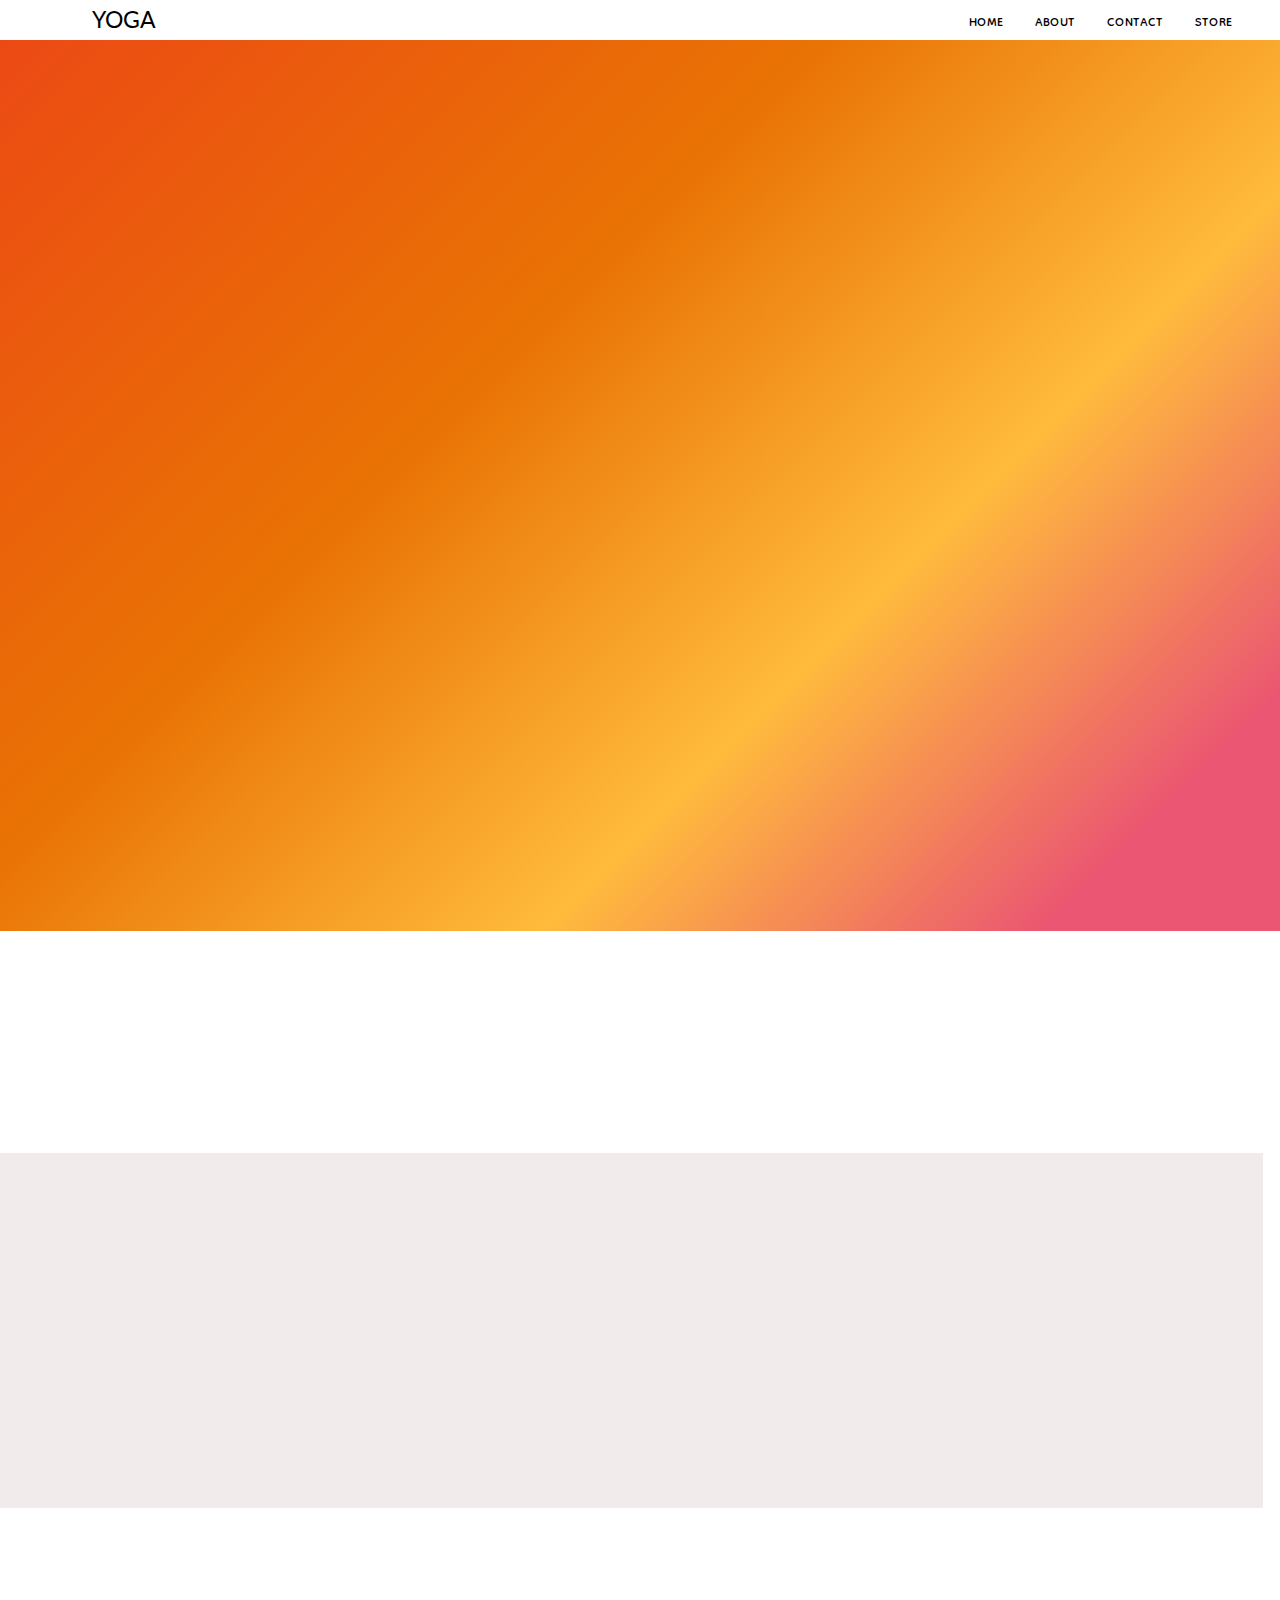
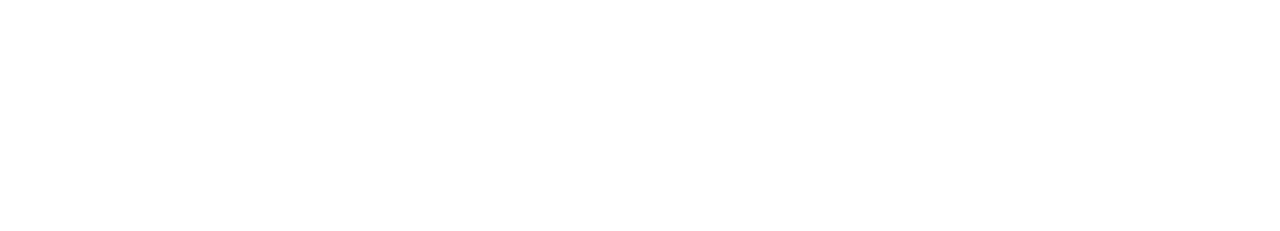
<file: index.html>
<!DOCTYPE html>
<html lang="en">
  <head>
    <meta charset="UTF-8" />
    <meta http-equiv="X-UA-Compatible" content="IE=edge" />
    <link rel="stylesheet" href="css/style.css" />
    <link
      href="https://fonts.googleapis.com/css2?family=Catamaran:wght@800&family=Dongle:wght@300&family=Lato:wght@700&family=Quicksand:wght@300&display=swap"
      rel="stylesheet"
    />
    <link
      rel="stylesheet"
      href="https://fonts.googleapis.com/icon?family=Material+Icons"
    />
    <meta name="viewport" content="width=device-width, initial-scale=1.0" />
    <title>YOGA</title>
    <script
      src="https://code.jquery.com/jquery-3.6.0.js"
      integrity="sha256-H+K7U5CnXl1h5ywQfKtSj8PCmoN9aaq30gDh27Xc0jk="
      crossorigin="anonymous"
    ></script>
    <script>
      $(document).ready(function () {
        $("#icon").click(function () {
          $("ul").toggleClass("show");
        });
      });
    </script>
  </head>
  <body>
    <nav>
      <label class="logo">YOGA</label>
      <ul>
        <li><a href="#">home</a></li>
        <li><a href="about.html">About</a></li>
        <li><a href="contact.html">contact</a></li>
        <li><a href="./download.html">store</a></li>
      </ul>
      <label id="icon">
        <svg
          id="Layer_1"
          data-name="Layer 1"
          xmlns="http://www.w3.org/2000/svg"
          viewBox="0 0 104.35 66.78"
        >
          <defs>
            <style>
              .cls-1 {
                fill: none;
                stroke: #231f20;
                stroke-miterlimit: 10;
                stroke-width: 7px;
              }
            </style>
          </defs>
          <title>Untitled-1</title>
          <line class="cls-1" y1="3.5" x2="104.35" y2="3.5" />
          <line class="cls-1" x1="104.35" y1="33.39" y2="33.39" />
          <line class="cls-1" y1="63.28" x2="104.35" y2="63.28" />
        </svg>
      </label>
    </nav>
    <section class="hero">
      <div class="left">
        <h1>FOCUSED</h1>
        <p>learn yoga with a click.</p>
        <a href="download.html" target="blank">
          <button>
            <span class="download">START</span>
          </button>
        </a>
      </div>
      <div class="right">
        <img src="images/transparent yoga 2.1.png" alt="" />
      </div>
    </section>

    <section class="second">
      <div class="text1 fade-in">
        <h1>Yoga studio courses</h1>
        <h3>conducted for beginners, intermidiate and advanced</h3>
      </div>
      <div class="box">
        <div class="card slide from-left">
          <img src="images/pic1.jpg" class="box-pic" />
          <p>Yoga session</p>
        </div>
        <div class="card fade-in">
          <img src="images/pic 2.jpg" class="box-pic" />
          <p>Class session</p>
        </div>
        <div class="card slide from-right">
          <img src="images/pic3.jpg" class="box-pic" />
          <p>Online session</p>
        </div>
      </div>
    </section>
    <script src="js/index.js"></script>
  </body>
</html>
</file>
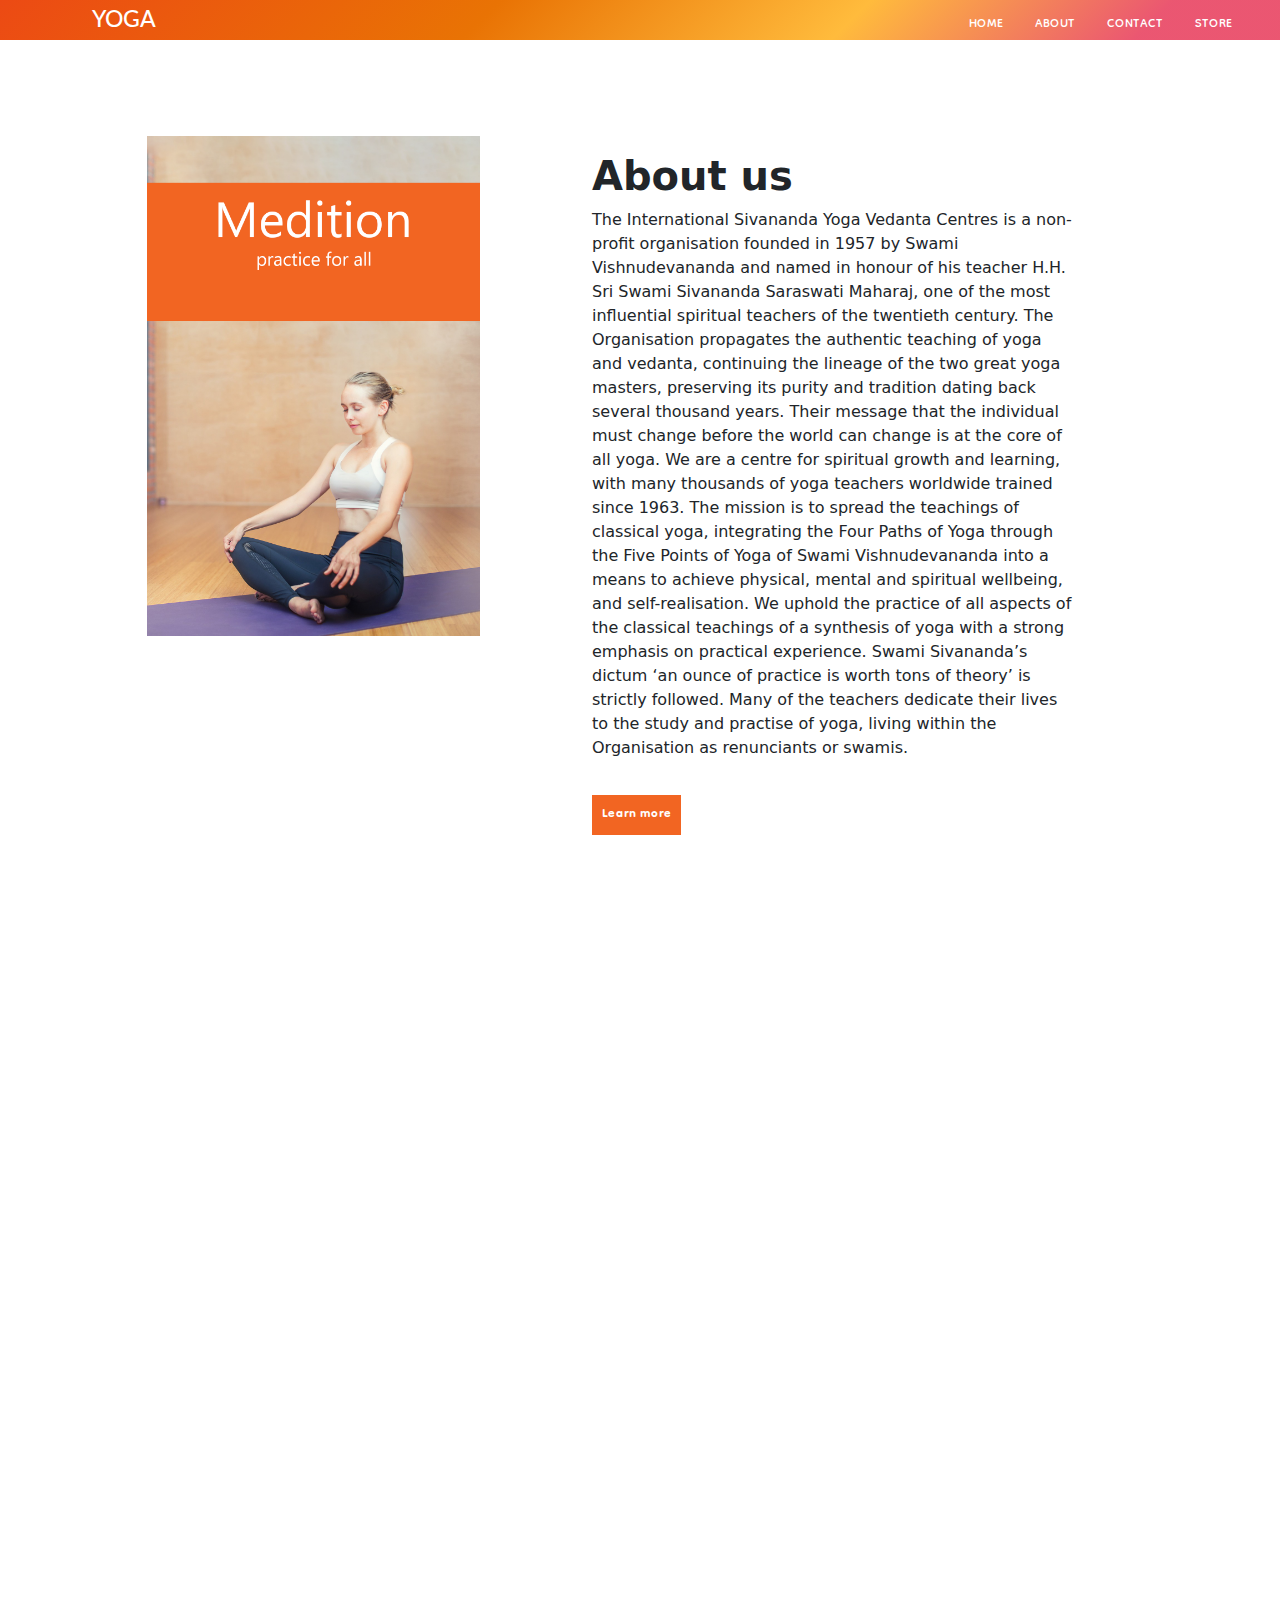
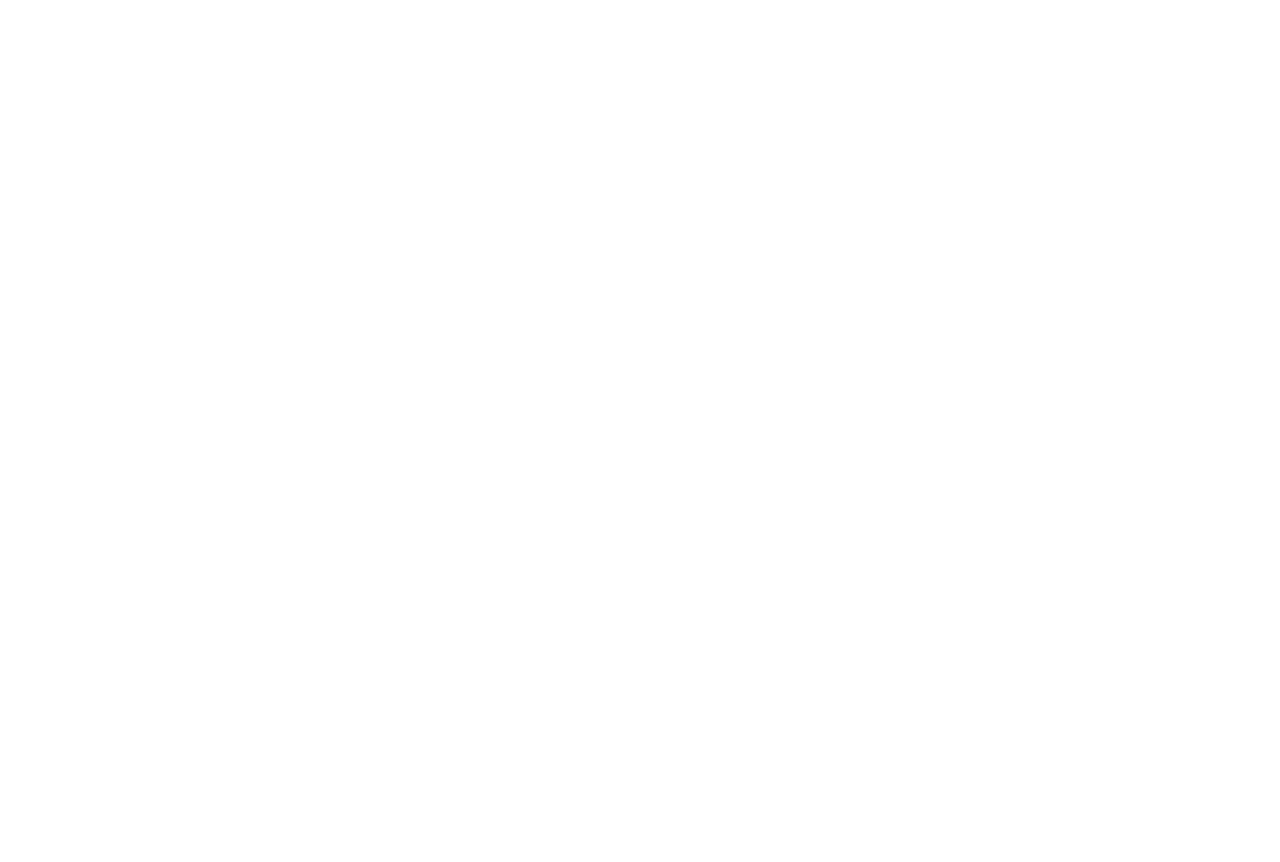
<file: about.html>
<!DOCTYPE html>
<html lang="en">
  <head>
    <meta charset="UTF-8" />
    <meta http-equiv="X-UA-Compatible" content="IE=edge" />
    <link
      href="https://fonts.googleapis.com/css2?family=Catamaran:wght@800&family=Dongle:wght@300&family=Lato:wght@700&family=Quicksand:wght@300&display=swap"
      rel="stylesheet"
    />
    <link
      rel="stylesheet"
      href="https://fonts.googleapis.com/icon?family=Material+Icons"
    />
    <meta name="viewport" content="width=device-width, initial-scale=1.0" />
    <link rel="stylesheet" href="css/bootstrap.css" />
    <link rel="stylesheet" href="css/about.css" />
    <title>About us</title>
    <script
      src="https://code.jquery.com/jquery-3.6.0.js"
      integrity="sha256-H+K7U5CnXl1h5ywQfKtSj8PCmoN9aaq30gDh27Xc0jk="
      crossorigin="anonymous"
    ></script>

    <script>
      $(document).ready(function () {
        $("#icon").click(function () {
          $("ul").toggleClass("show");
        });
      });
    </script>
  </head>
  <body>
    <nav>
      <h1 class="logo">YOGA</h1>
      <ul>
        <li><a href="index.html">home</a></li>
        <li><a href="about.html">About</a></li>
        <li><a href="contact.html">contact</a></li>
        <li><a href="./download.html">store</a></li>
      </ul>
      <label id="icon">
        <svg
          id="Layer_1"
          data-name="Layer 1"
          xmlns="http://www.w3.org/2000/svg"
          viewBox="0 0 104.35 66.78"
        >
          <defs>
            <style>
              .cls-1 {
                fill: none;
                stroke: #231f20;
                stroke-miterlimit: 10;
                stroke-width: 7px;
              }
            </style>
          </defs>
          <title>Untitled-1</title>
          <line class="cls-1" y1="3.5" x2="104.35" y2="3.5" />
          <line class="cls-1" x1="104.35" y1="33.39" y2="33.39" />
          <line class="cls-1" y1="63.28" x2="104.35" y2="63.28" />
        </svg>
      </label>
    </nav>

    <div class="hero">
      <div class="pic small-pic">
        <img src="images/yoga flyer.png" alt="" />
      </div>

      <div class="group small-group">
        <h1 class="title">About us</h1>

        <p>
          The International Sivananda Yoga Vedanta Centres is a non-profit
          organisation founded in 1957 by Swami Vishnudevananda and named in
          honour of his teacher H.H. Sri Swami Sivananda Saraswati Maharaj, one
          of the most influential spiritual teachers of the twentieth century.
          The Organisation propagates the authentic teaching of yoga and
          vedanta, continuing the lineage of the two great yoga masters,
          preserving its purity and tradition dating back several thousand
          years. Their message that the individual must change before the world
          can change is at the core of all yoga. We are a centre for spiritual
          growth and learning, with many thousands of yoga teachers worldwide
          trained since 1963. The mission is to spread the teachings of
          classical yoga, integrating the Four Paths of Yoga through the Five
          Points of Yoga of Swami Vishnudevananda into a means to achieve
          physical, mental and spiritual wellbeing, and self-realisation. We
          uphold the practice of all aspects of the classical teachings of a
          synthesis of yoga with a strong emphasis on practical experience.
          Swami Sivananda’s dictum ‘an ounce of practice is worth tons of
          theory’ is strictly followed. Many of the teachers dedicate their
          lives to the study and practise of yoga, living within the
          Organisation as renunciants or swamis.
        </p>

        <a href="#">
          <button>Learn more</button>
        </a>
      </div>
    </div>
    <!--hero 2-->
    <div class="hero-2">
      <div class="group-2 small-group">
        <h1 class="title fade-in two">who we are</h1>

        <p class="fade-in">
          Adriene is also the co-founder of Find What Feels Good, a subscription
          app dubbed the first “Netflix For Yoga” providing creative yoga and
          yoga lifestyle content across all devices. Adriene helped to create
          FWFG Kula, a free online social app for both companies and their
          communities to unite in discussion and find support at no cost. With a
          deep reverence and respect for yoga philosophy, Adriene combines
          studies of traditional yoga with developmental movement, storytelling,
          and mindfulness application for the modern day. Her approach to
          guiding regular self care embodies a playfulness, wisdom, and humor
          that breaks barriers amidst wellness culture and encourages all shapes
          and personalities to the mat. She was certified in Austin, TX and has
          gained extended training from master teachers across the United States
          for over 15 years.
        </p>
      </div>

      <div class="pic-2 small-pic">
        <img src="images/flyer 2.png" class="one slide from-right" alt="" />
      </div>
    </div>

    <!--hero 3-->

    <div class="hero-3">
      <div class="pic-3 small-pic">
        <img src="images/flyer 3.png" class="slide from-left" alt="" />
      </div>

      <div class="group-3 small-group">
        <h1 class="title fade-in">Break limits</h1>

        <p class="fade-in">
          With a professional theater background, Adriene has worked in
          television, voiceover, film, and dance. She is co-owner of Practice
          Yoga Austin studio, and a regular contributor for magazines and blogs
          on topics of wellness and the arts. She has been recognized as one of
          the 100 most influential people in Health and Fitness two years in a
          row and has traveled to host live community events in yoga,
          meditation, and self care all across the globe.
        </p>
        <p class="fade-in">
          Yoga With Adriene provides high quality practices on yoga and
          mindfulness at no cost to support and inspire people of all ages,
          ethnicities, and backgrounds across the globe. YWA was recognized by
          Google as the most searched workout of 2015, and is practiced in
          homes, offices, and schools worldwide.
        </p>
      </div>
    </div>

    <div class="space">
      <br /><br /><br /><br /><br /><br /><br /><br /><br />
    </div>
    <script src="js/about.js"></script>
  </body>
</html>
</file>
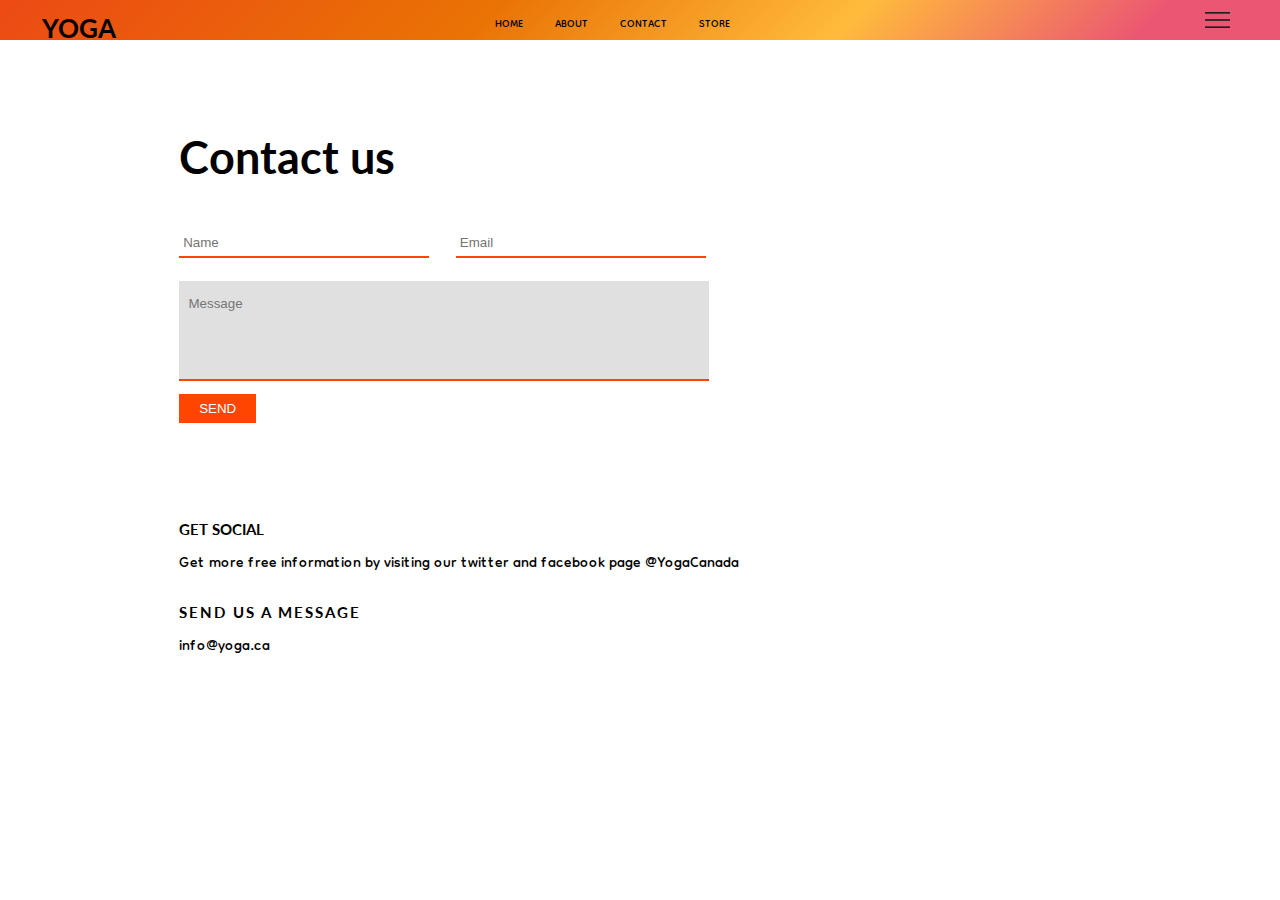
<file: contact.html>
<!DOCTYPE html>
<html lang="en">
<head>
    <meta charset="UTF-8">
    <meta http-equiv="X-UA-Compatible" content="IE=edge">
    <link href="https://fonts.googleapis.com/css2?family=Catamaran:wght@800&family=Dongle:wght@300&family=Lato:wght@700&family=Quicksand:wght@300&display=swap" rel="stylesheet"> 
    <meta name="viewport" content="width=device-width, initial-scale=1.0">
    <link rel="stylesheet" href="https://fonts.googleapis.com/icon?family=Material+Icons">
    <link rel="stylesheet" href="css/contact.css">
    <title>contact</title>
    <script
      src="https://code.jquery.com/jquery-3.6.0.js"
      integrity="sha256-H+K7U5CnXl1h5ywQfKtSj8PCmoN9aaq30gDh27Xc0jk="
      crossorigin="anonymous"
    ></script>

    <script>
      $(document).ready(function () {
        $("#icon").click(function () {
          $("ul").toggleClass("show");
        });
      });
    </script>
</head>
<body>
    <nav>
      <h1 class="logo">YOGA</h1>
      <ul>
        <li><a href="index.html">home</a></li>
        <li><a href="about.html">About</a></li>
        <li><a href="contact.html">contact</a></li>
        <li><a href="./download.html">store</a></li>
      </ul>
      <label id="icon">
        <svg
          id="Layer_1"
          data-name="Layer 1"
          xmlns="http://www.w3.org/2000/svg"
          viewBox="0 0 104.35 66.78"
        >
          <defs>
            <style>
              .cls-1 {
                fill: none;
                stroke: #231f20;
                stroke-miterlimit: 10;
                stroke-width: 7px;
              }
            </style>
          </defs>
          <title>Untitled-1</title>
          <line class="cls-1" y1="3.5" x2="104.35" y2="3.5" />
          <line class="cls-1" x1="104.35" y1="33.39" y2="33.39" />
          <line class="cls-1" y1="63.28" x2="104.35" y2="63.28" />
        </svg>
      </label>
    </nav>  
    <div class="grid">
        <section class="one">
            <h1>Contact us </h1>
            <div class="row">
                <input class="int" action="text" type='name' placeholder="Name"></input>
                <input class='move int mail' action="text" type='email' placeholder="Email"></input>
            </div>
            <div class="row-2">
                <input class="message" action="text" type='text' placeholder="Message"></input>
                <br>
                <a href="">
                <button>SEND</button>
                </a>
            </div>
            
            <div class="text">
                <h6>GET SOCIAL</h6>
                <p>
                    Get more free information by visiting our twitter and facebook page @YogaCanada
                </p>
            </div>
            <div class="text-2">
                <h6>
                    SEND US A MESSAGE
                </h6>
                <P>
                    info@yoga.ca
                </P>
            </div>
            
        </section>
        <section class="two">
            <div class="picture">
                <img src="./images/contact-pic.png" alt=""> 
            </div>
            
        </section>
    </div>
</body>
</html>
</file>
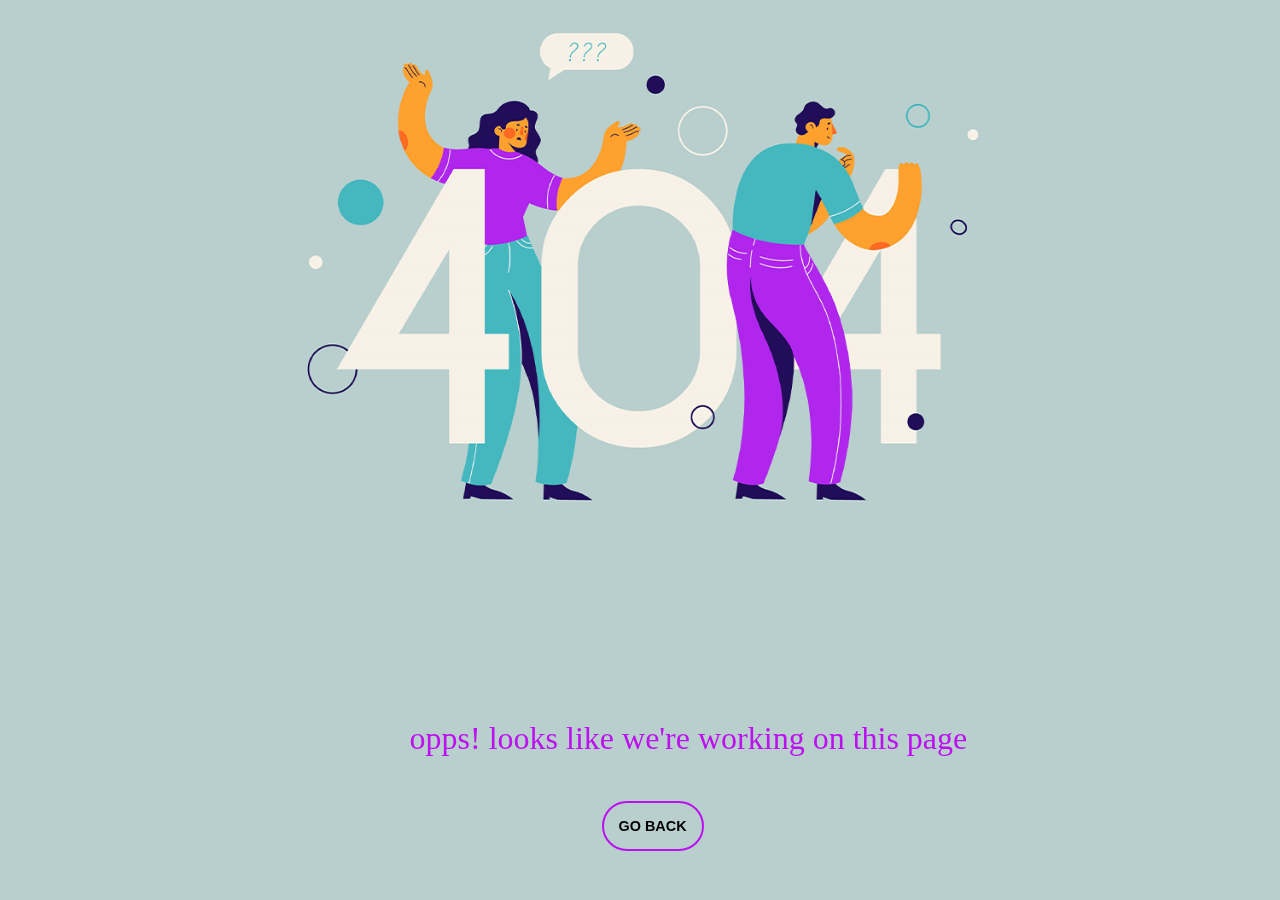
<file: download.html>
<!DOCTYPE html>
<html lang="en">
<head>
    <meta charset="UTF-8">
    <meta http-equiv="X-UA-Compatible" content="IE=edge">
    <meta name="viewport" content="width=device-width, initial-scale=1.0">
    <link rel="stylesheet" href="css/download.css">
    <title>ERROR 404</title>
</head>
<body>
    <section class="error">
        <img src="images/404 error3.png" class="hero-img" alt="">
        <p>
            opps! looks like we're working on this page
        </p>
        <a href="index.html" >
            <button>
                GO BACK
            </button>
        </a>
    </section>

    
</body>
</html>
</file>
<file: css/style.css>
* {
  padding: 0;
  margin: 0;
  text-decoration: none;
  list-style: none;
}
/* nav styling */
nav {
  height: 40px;
  background: rgb(255, 255, 255);
  display: flex;
  justify-content: space-between;
}
.logo {
  color: rgb(0, 0, 0);
  font-family: "Lato", sans-serif;
  padding-left: 4em;
  padding-top: 0.2em;
  font-size: 23px;
}
ul {
  display: flex;
  padding-top: 0.6em;
  padding-right: 3em;
}
li {
  padding-left: 2em;
  list-style: none;
}
a {
  color: rgb(0, 0, 0);
  text-transform: uppercase;
  text-decoration: none;
  font-size: 19px;
  font-family: "Dongle", sans-serif;
}
a:hover {
  color: rgba(29, 25, 25, 0.486);
  transition: ease 200ms;
}
#icon {
  color: rgb(255, 255, 255);
  font-size: 30px;
  float: right;
  cursor: pointer;
  margin-right: 50px;
  line-height: 80px;
  display: none;
}
/* resposive nav style */
@media (max-width: 1048px) {
  nav {
    height: 30px;
    background: rgb(255, 255, 255);
    display: flex;
    justify-content: space-between;
  }
  .logo {
    float: left;
    font-size: 1.6em;
  }
  nav ul {
    margin-right: 20px;
  }
  nav a {
    font-size: 16px;
    color: rgb(0, 0, 0);
  }
}
@media (max-width: 909px) {
  nav #icon {
    display: flex;
    color: black;
    padding-top: 0.55em;
    padding-left: 4em;
  }
  nav .logo {
    margin-left: -2.5em;
    padding-top: 0.4em;
  }
  nav ul {
    position: fixed;
    width: 100%;
    display: inline;
    height: 100vh;
    background: rgb(236, 74, 20);
    background: linear-gradient(
      135deg,
      rgba(236, 74, 20, 1) 0%,
      rgba(233, 115, 4, 1) 38%,
      rgba(255, 187, 60, 1) 76%,
      rgba(228, 31, 67, 0.753) 100%
    );
    top: 50px;
    left: -115%;
    transition: all 0.5s;
    text-align: center;
  }
  nav li {
    line-height: 101px;
    padding-right: 0.8em;
  }
  nav a {
    font-size: 20px;
    color: white;
  }
  nav ul.show {
    left: 0;
    z-index: 4;
  }
  nav {
    height: 50px;
    width: 100%;
    position: fixed;
    z-index: 2;
  }
}

/* hero styling*/
img {
  width: 70%;
  position: relative;
  left: 150px;
  top: 5px;
}
.right img {
  position: relative;
  left: 20em;
  top: 5.6em;
  width: auto;
  height: 500px;
}
.hero {
  background: rgb(236, 74, 20);
  background: linear-gradient(
    135deg,
    rgba(236, 74, 20, 1) 0%,
    rgba(233, 115, 4, 1) 38%,
    rgba(255, 187, 60, 1) 66%,
    rgba(228, 31, 67, 0.753) 89%
  );
  height: 99vh;
  width: 100%;
  display: grid;
  grid-template-columns: 40% 60%;
}
.left {
  text-align: left;
  line-height: 1em;
}
.left h1 {
  color: rgb(255, 255, 255);
  position: relative;
  font-size: 5.8em;
  font-family: "Arimo", sans-serif;
  top: 2.9em;
  left: 100px;
  animation: moveDown 1s ease-in-out forwards;
  opacity: 0;
}
.left p {
  color: rgb(255, 255, 255);
  position: relative;
  font-size: 1.3em;
  padding-top: 1em;
  font-family: "Mulish", sans-serif;
  top: 14.3em;
  left: 101px;
  animation: moveDown 1s ease-in-out forwards;
  opacity: 0;
}
button {
  background: transparent;
  position: relative;
  font-size: 1em;
  font-weight: bold;
  color: rgb(255, 255, 255);
  margin-top: 15px;
  font-family: "Quicksand", sans-serif;
  padding-left: 7px;
  padding-right: 15px;
  padding-top: 5px;
  padding-bottom: 5px;
  top: 19em;
  left: 100px;
  border-radius: 25px;
  border: 3px solid rgb(255, 255, 255);
  animation: moveDown 1s ease-in-out forwards;
  opacity: 0;
}
button:hover {
  background: rgba(255, 239, 231, 0.445);
  transition: 400ms ease;
}
.download {
  font-family: "Cabin", sans-serif;
  padding-left: 8px;
}
.right img {
  animation: fade 2.5s ease forwards;
  opacity: 0;
}
/*resposive hero style*/
@media (max-width: 900px) {
  .hero {
    background: rgba(0, 0, 0, 0.61)
      url(../images/jordan-nix-biX8sBfNcPc-unsplash.jpg);
    background-size: cover;
    background-blend-mode: darken;
    text-align: center;
  }
  .left h1 {
    color: #ffffff;
    position: relative;
    font-size: 2em;
    font-family: "Catamaran", sans-serif;
    top: 110px;
    left: 80%;
    animation: moveDown 1s ease-in-out forwards;
    opacity: 0;
    text-align: center;
  }
  .left {
    height: 0px;
  }
  .left p {
    color: rgb(255, 255, 255);
    position: relative;
    font-size: 1.3em;
    line-height: 1.1em;
    font-family: "Quicksand", sans-serif;
    top: 130px;
    left: 80%;
    text-align: center;
    animation: moveDown 1s ease-in-out forwards;
    opacity: 0;
  }
  .right {
    display: none;
  }
  button {
    background: transparent;
    position: relative;
    font-size: 0.7em;
    color: white;
    padding-top: 5px;
    padding-bottom: 5px;
    padding-left: 10px;
    padding-right: 14px;
    top: 170px;
    left: 105%;
    border: 3px solid rgb(255, 255, 255);
    border-radius: 30px;
    animation: moveDown 1s ease-in-out forwards;
    opacity: 0;
  }
  button:hover {
    background-color: rgba(255, 255, 255, 0.486);
  }
}
/* ///////////// second hero////////////////    */
.second {
  height: 100vh;
  width: 98.7vw;
  background: rgb(255, 255, 255);
  overflow-x: hidden;
}
.text1 {
  padding-top: 7em;
  text-align: center;
  line-height: 2.2em;
}
.text1 h1 {
  color: black;
  font-size: 2.3em;
  font-family: "Arimo", sans-serif;
}
.text1 h3 {
  color: rgba(0, 0, 0, 0.363);
  font-family: "Mulish", sans-serif;
  line-height: 4em;
}
.box {
  height: 355px;
  width: 100%;
  display: grid;
  grid-template-columns: 1fr 1fr 1fr;
  background: rgb(241, 235, 235);
}
.card {
  padding-bottom: 3em;
  text-align: center;
}
.box-pic {
  position: relative;
  top: 2em;
  left: 0;
  text-align: center;
}
.card p {
  font-size: 1.6em;
  color: rgba(0, 0, 0, 0.753);
  padding-top: 2em;
}
.space {
  display: none;
}
/*responsive second hero*/
@media (max-width: 800px) {
  .text1 h1 {
    color: black;
    font-size: 1.75em;
    font-family: "Arimo", sans-serif;
  }
  .text1 h3 {
    color: rgba(0, 0, 0, 0.363);
    font-family: "Mulish", sans-serif;
    line-height: 1.3em;
    padding: 1em;
    padding-bottom: 2.5em;
  }
  label svg {
    height: 17px;
    padding-top: 2px;
  }
  .box {
    height: 890px;
    width: 100%;
    display: inline-block;
    background: rgb(241, 235, 235);
  }
  .box-pic {
    width: 220px;
  }
  .second {
    height: 180vh;
    width: 98.7vw;
    overflow-x: hidden;
  }
}

@media (max-width: 800px) {
}

@keyframes moveDown {
  from {
    transform: translatey(-80px);
  }
  to {
    transform: translatey(0);
    opacity: 1;
  }
}
@keyframes fade {
  from {
    opacity: 0;
  }
  to {
    opacity: 1;
  }
}

.fade-in {
  opacity: 0;
  transition: opacity 300ms ease-in;
}
.fade-in.appear {
  opacity: 1;
}

.from-left {
  transform: translateX(-50%);
  opacity: 0;
}
.from-right {
  transform: translateX(50%);
  opacity: 0;
}

.from-left.appear,
.from-right.appear {
  transition: all 1s ease-in-out;
  transform: translateX(0);
  opacity: 1;
}
</file>
<file: css/about.css>
* {
  margin: 0;
  padding: 0;
  box-sizing: border-box;
}
nav {
  display: flex;
  justify-content: space-between;
  height: 40px;
  width: 100%;
  background: rgb(236, 74, 20);
  background: linear-gradient(
    135deg,
    rgba(236, 74, 20, 1) 0%,
    rgba(233, 115, 4, 1) 38%,
    rgba(255, 187, 60, 1) 66%,
    rgba(228, 31, 67, 0.753) 89%
  );
}
.logo {
  font-size: 23px;
  color: rgb(255, 255, 255);
  cursor: pointer;
  font-family: "Lato", sans-serif;
  padding-left: 4em;
  padding-top: 0.2em;
}
ul {
  display: flex;
  padding-top: 0.6em;
  padding-right: 3em;
}
li {
  padding-left: 2em;
  list-style: none;
}
a {
  color: rgb(255, 255, 255);
  font-size: 19px;
  text-decoration: none;
  font-style: normal;
  text-transform: uppercase;
  font-family: "Dongle", sans-serif;
}
a:hover {
  color: rgba(29, 25, 25, 0.486);
  transition: all ease 200ms;
}
#icon {
  color: rgb(255, 255, 255);
  font-size: 30px;
  float: right;
  cursor: pointer;
  margin-right: 50px;
  line-height: 80px;
  display: none;
}
/* resposive nav style */
@media (max-width: 1048px) {
  .logo {
    position: relative;
    left: -60px;
    top: 8px;
    color: #000;
    font-size: 1.6em;
  }
  nav ul {
    margin-right: 20px;
  }
  nav #icon {
    display: flex;
    color: black;
    padding-top: -2em;
    padding-left: 4em;
  }
  nav a {
    font-size: 16px;
    color: rgb(0, 0, 0);
  }
}
@media (max-width: 909px) {
  #icon {
    display: inline-block;
    color: black;
    padding-top: 0.7em;
  }
  nav ul {
    display: inline;
    position: fixed;
    width: 100%;
    height: 100vh;
    background: rgb(236, 74, 20);
    background: linear-gradient(
      135deg,
      rgba(236, 74, 20, 1) 0%,
      rgba(233, 115, 4, 1) 38%,
      rgba(255, 187, 60, 1) 76%,
      rgba(228, 31, 67, 0.753) 100%
    );
    top: 50px;
    left: -100%;
    transition: all 0.5s;
    text-align: center;
  }
  nav li {
    line-height: 101px;
    padding-right: 0.7em;
  }
  nav a {
    font-size: 20px;
    color: white;
  }
  nav ul.show {
    left: 0;
    z-index: 6;
  }
  nav {
    height: 50px;
    position: fixed;
    width: 100%;
    z-index: 2;
    background: rgb(255, 255, 255);
  }
}
/* body style */
.hero {
  height: 89.7vh;
  width: 100%;
  display: grid;
  grid-template-columns: 40% 60%;
  overflow-x: hidden;
}
.title {
  font-weight: bold;
  animation: fadeIn 1.6s ease-in;
}
button {
  padding: 0.3em 0.5em;
  background-color: #f26522;
  color: white;
  border: none;
  margin-top: 1em;
  font-weight: 600;
  transition: letter-spacing 300ms ease;
}
button:hover {
  letter-spacing: 2px;
}
.pic {
  text-align: right;
  padding: 6em 2em;
  animation: drop 1.2s ease-in-out;
}
.group {
  padding-top: 7em;
  padding-left: 5em;
  padding-right: 13em;
  animation: slider 1.3s ease-in-out forwards;
}
img {
  height: 500px;
  width: auto;
}
.space {
  display: none;
}

/*         section 2 */
.hero-2 {
  height: 89.7vh;
  width: 100%;
  display: grid;
  grid-template-columns: 50% 40%;
}
.group-2 {
  text-align: right;
  padding: 7em 5em 0em 12em;
}
.pic-2 {
  padding-top: 4em;
  padding-left: 3em;
  padding-right: 13em;
}

/*       section 3*/
.hero-3 {
  height: 89.7vh;
  width: 100%;
  display: grid;
  grid-template-columns: 40% 60%;
}
.title {
  font-weight: bold;
  animation: fadeIn 1.6s ease-in;
}
.pic-3 {
  text-align: right;
  padding: 3em 2em;
}
.group-3 {
  padding-top: 4em;
  padding-left: 5em;
  padding-right: 13em;
}
.fade-in {
  opacity: 0;
  transition: opacity 200ms ease-in;
}
.fade-in.appear {
  opacity: 1;
}

@media (max-width: 900px) {
  .hero {
    display: inline-block;
    height: 195vh;
    width: 100%;
    overflow-x: hidden;
  }
  label svg {
    height: 16px;
  }
  .title {
    padding-top: 10%;
    padding-bottom: 0.7em;
    margin-left: 3%;
    margin-right: 3%;
    animation: fadeIn 1s ease-in;
  }
  img {
    height: 300px;
    animation: drop 1.2s ease-in-out;
  }
  .small-group {
    padding: 1em 1em;
    text-align: center;
    animation: slider 1.3s ease-in-out forwards;
  }
  .space {
    display: inline-block;
  }
  .small-pic {
    text-align: center;
    padding: 4em 0em;
    animation: drop 1.2s ease-in-out;
  }
  .hero-2 {
    height: 89.7vh;
    width: 100%;
    display: inline-block;
  }
  .group-2 {
    text-align: center;
    padding: 1em 1em 1em 1.3em;
  }
  .pic-2 {
    padding-top: 0em;
    padding-bottom: 0em;
  }
  .hero-3 {
    height: 89.7vh;
    width: 100%;
    display: inline-block;
  }
  .group-3 {
    text-align: center;
    padding: 2em 1em 1em 1em;
  }
  .pic-3 {
    padding-top: 12em;
    padding-bottom: 3em;
  }
}

/*       key frames */

@keyframes drop {
  from {
    clip-path: polygon(0 0, 100% 0, 100% 0, 0 0);
  }
  to {
    clip-path: polygon(0 0, 100% 0, 100% 100%, 0 100%);
  }
}

@keyframes slider {
  from {
    transform: translateX(60px);
    opacity: 0;
  }
  to {
    transform: translateX(0);
    opacity: 1;
  }
}

@keyframes fadeIn {
  from {
    opacity: 0;
  }
  to {
    opacity: 1;
  }
}

.from-left {
  transform: translateX(-50%);
  opacity: 0;
}
.from-right {
  transform: translateX(50%);
  opacity: 0;
}

.from-left.appear,
.from-right.appear {
  transition: all 1s ease-in-out;
  transform: translateX(0);
  opacity: 1;
}
</file>
<file: css/contact.css>
/* * {
  box-sizing: border-box;
  margin: 0;
  padding: 0;
}
nav {
  display: flex;
  justify-content: space-between;
  height: 40px;
  background-color: white;
}
ul {
  display: flex;
  padding-top: 0.6em;
  padding-right: 3em;
}
li {
  padding-left: 2em;
  list-style: none;
  z-index: 99;
}
a {
  text-decoration: none;
  font-size: 19px;
  z-index: 99;
  color: rgb(255, 255, 255);
  font-family: "Dongle", sans-serif;
  transition: all 300ms ease;
}
a:hover {
  color: gray;
}
.logo {
  font-family: "Lato", sans-serif;
  padding-left: 4em;
  padding-top: 0.2em;
  font-size: 17px;
} */
* {
  margin: 0;
  padding: 0;
  box-sizing: border-box;
}
nav {
  display: flex;
  justify-content: space-between;
  align-items: center;
  height: 40px;
  width: 100%;
  background: rgb(236, 74, 20);
  background: linear-gradient(
    135deg,
    rgba(236, 74, 20, 1) 0%,
    rgba(233, 115, 4, 1) 38%,
    rgba(255, 187, 60, 1) 66%,
    rgba(228, 31, 67, 0.753) 89%
  );
}
.logo {
  font-size: 20px;
  color: rgb(255, 255, 255);
  cursor: pointer;
  font-family: "Lato", sans-serif;
  padding-left: 4em;
}
ul {
  display: flex;
  padding-top: 0.6em;
  padding-right: 3em;
}
li {
  padding-left: 2em;
  list-style: none;
  z-index: 3;
}
a {
  color: rgb(255, 255, 255);
  font-size: 19px;
  text-decoration: none;
  font-style: normal;
  text-transform: uppercase;
  font-family: "Dongle", sans-serif;
}
a:hover {
  color: rgba(29, 25, 25, 0.486);
  transition: all ease 200ms;
}
#icon {
  color: rgb(255, 255, 255);
  font-size: 30px;
  float: right;
  cursor: pointer;
  margin-right: 50px;
  line-height: 80px;
  display: none;
}
/* resposive nav style */
@media (max-width: 1348px) {
  .logo {
    position: relative;
    left: -60px;
    top: 8px;
    color: #000;
    font-size: 1.6em;
  }
  nav ul {
    margin-right: 20px;
  }
  nav #icon {
    display: flex;
    color: black;
    padding-top: -2em;
    padding-left: 4em;
  }
  label svg {
    height: 16px;
  }
  nav a {
    font-size: 16px;
    color: rgb(0, 0, 0);
  }
  .picture {
    display: none;
  }
}
@media (max-width: 909px) {
  #icon {
    display: inline-block;
    color: black;
  }
  label svg {
    height: 16px;
  }
  nav ul {
    display: inline;
    position: fixed;
    width: 100%;
    height: 100vh;
    background: rgb(236, 74, 20);
    background: linear-gradient(
      135deg,
      rgba(236, 74, 20, 1) 0%,
      rgba(233, 115, 4, 1) 38%,
      rgba(255, 187, 60, 1) 76%,
      rgba(228, 31, 67, 0.753) 100%
    );
    top: 50px;
    left: -100%;
    transition: all 0.5s;
    text-align: center;
  }
  nav li {
    line-height: 101px;
    padding-right: 0.7em;
  }
  nav a {
    font-size: 20px;
    color: white;
  }
  nav ul.show {
    left: 0;
    z-index: 6;
  }
  nav {
    height: 50px;
    display: flex;
    align-items: center;
    position: fixed;
    width: 100%;
    z-index: 2;
  }
}
/*       body style */
.grid {
  display: grid;
  grid-template-columns: 1fr 1fr;
  width: 100%;
  height: 90vh;
}
.one {
  height: 90vh;
  width: 100%;
  padding-left: 8em;
  padding-top: 4em;
  font-size: 1.4em;
  animation: slide 1s ease-in-out;
}
h1 {
  font-family: "Lato", sans-serif;
}
.text h6 {
  font-family: "Lato", sans-serif;
}
.row {
  display: flex;
  padding-top: 2em;
}
.row-2 {
  padding-top: 1em;
}
.int {
  height: 30px;
  width: 250px;
  border: none;
  padding-left: 0.3em;
  background: transparent;
  border-bottom: 2px solid orangered;
}
.text {
  margin-top: 4.3em;
}
.text p {
  font-size: 22px;
  padding-top: 10px;
  font-family: "Dongle", sans-serif;
}
.move {
  margin-left: 2em;
}
.message {
  height: 100px;
  border: none;
  background: rgba(128, 128, 128, 0.247);
  padding-bottom: 4em;
  padding-left: 0.7em;
  border-bottom: 2px solid orangered;
  width: 530px;
}
button {
  padding: 7px 20px;
  border: none;
  margin-top: 1em;
  transition: all 200ms ease;
  background: orangered;
  color: white;
}
button:hover {
  letter-spacing: 3px;
}
/*section 2 */
.two {
  height: 90vh;
  width: 100%;
}
img {
  position: absolute;
  top: 0;
  right: 0;
  z-index: 0;
  height: 540px;
  pointer-events: none;
}
.text-2 {
  margin-top: 1em;
  animation: slide 1s ease-in-out forwards;
}
.text-2 p {
  font-size: 22px;
  padding-top: 10px;
  font-family: "Dongle", sans-serif;
}
.text-2 h6 {
  font-family: "Lato", sans-serif;
  letter-spacing: 2px;
  font-weight: bolder;
}

input:focus {
  outline: none;
  border-left: 2px solid orangered;
  transition: all 150ms ease;
}

/* keyframes hero */
@keyframes slide {
  from {
    transform: translateX(-120px);
    opacity: 0;
  }
  to {
    transform: translateX(0px);
    opacity: 1;
  }
}

/*                   responsive hero                  */
@media (max-width: 1348px) {
  .two {
    height: 1px;
    width: 1px;
  }
  .one {
    height: 90vh;
    width: 100%;
    font-size: 1.4em;
    display: flex;
    flex-direction: column;
  }
  .grid {
    display: grid;
    grid-template-columns: 1fr;
    width: 100%;
    height: 90vh;
  }
}

@media (max-width: 909px) {
  .one {
    height: 90vh;
    width: 100%;
    padding-left: 3em;
    padding-top: 5em;
    font-size: 1.4em;
    animation: slide 1s ease-in-out;
  }
}
@media (max-width: 620px) {
  .one {
    height: 90vh;
    width: 100%;
    padding-left: 1.3em;
    padding-top: 5em;
    font-size: 1.4em;
    animation: slide 1s ease-in-out;
  }
  h1 {
    font-family: "Lato", sans-serif;
    font-size: 1.4rem;
    text-align: left;
  }
  .text h6,
  .text-2 h6 {
    font-family: "Lato", sans-serif;
    font-size: 0.9rem;
    font-weight: bolder;
  }
  .row {
    display: flex;
    padding-top: 1em;
    flex-direction: column;
    align-items: flex-start;
    width: 300px;
  }
  .mail {
    margin-top: 1.6rem;
  }
  .row-2 {
    padding-top: 1em;
  }
  .int {
    height: 30px;
    width: 250px;
    border: none;
    background: transparent;
    border-bottom: 2px solid orangered;
  }
  .text {
    margin-top: 3.3em;
    width: 300px;
  }
  .text p {
    font-size: 22px;
    padding-top: 10px;
    font-family: "Dongle", sans-serif;
  }
  .move {
    margin-left: 0;
  }
  .message {
    height: 100px;
    border: none;
    background: rgba(128, 128, 128, 0.247);
    padding-bottom: 4em;
    padding-left: 0.7em;
    border-bottom: 2px solid orangered;
    width: 300px;
  }
  button {
    padding: 7px 20px;
    border: none;
    margin-top: 1em;
    transition: all 200ms ease;
    background: orangered;
    color: white;
  }
  button:hover {
    letter-spacing: 3px;
  }
}
</file>
<file: css/download.css>
*{
    padding: 0;
    margin: 0;
    overflow-y: hidden;
}
.error{
    height: 100vh;
    width: 100%;
    background-color: #b9cfcd;
}
.hero-img{
    position: relative;
    top: 0;
    overflow-y: hidden;
    left: 0;
    width: 100%;
}
p{
    position: fixed;
    top: 80%;
    left: 32%;
    color: rgb(189, 16, 241);
    font-size: 2em;
}
button{
    position: fixed;
    top: 89%;
    left: 47%;
    background: transparent;
    padding: 15px;
    font-size: .9em;
    font-weight: bold;
    font-family: 'Public Sans', sans-serif;
    border: 2px solid rgb(189, 16, 241);
    border-radius: 30px;


}
@media (max-width: 690px) {
    p{
        position: relative;
        top: 0;
        left: 74px;
        color: rgb(189, 16, 241);
        font-size: .8em;
    }
    button{
        position: relative;
        top: 13px;
        left: 159px;
        background: transparent;
        padding: 5px;
        font-size: .5em;
        font-weight: bold;
        font-family: 'Public Sans', sans-serif;
        border: 2px solid rgb(189, 16, 241);
        border-radius: 30px;
    }
    .error{
        overflow-x: hidden;
    }

}
</file>
